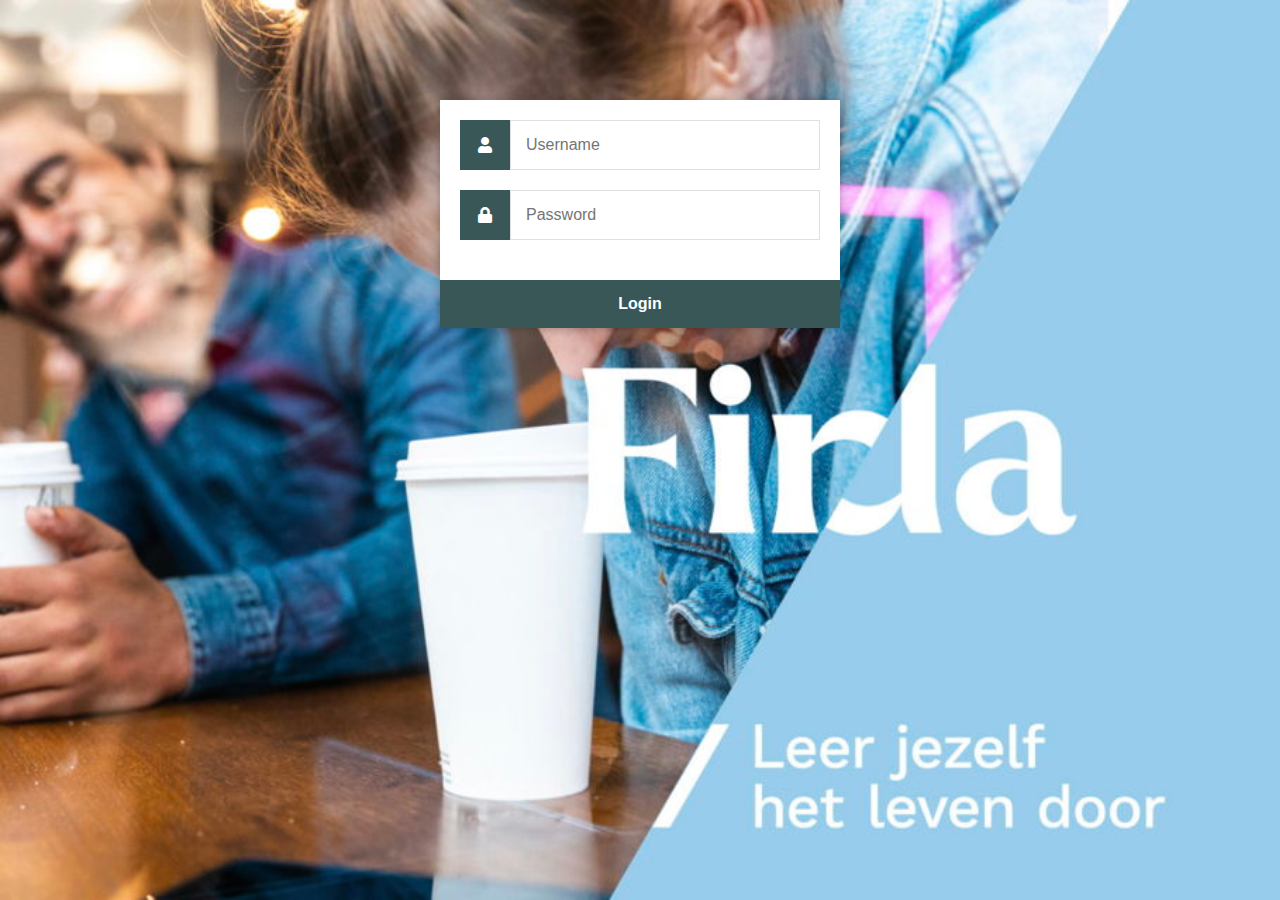
<file: index.html>
<!DOCTYPE html>
<html>

<head>
    <meta charset="utf-8">
    <title>Login</title>
    <link rel="stylesheet" href="https://use.fontawesome.com/releases/v5.7.1/css/all.css">
    <link href="style.css" rel="stylesheet" type="text/css">
</head>

<body class="bodylogin">
    <div class="login">
        <form action="authenticate.php" method="post">
            <label for="username">
                <i class="fas fa-user"></i>
            </label>
            <input type="text" name="username" placeholder="Username" id="username" required>
            <label for="password">
                <i class="fas fa-lock"></i>
            </label>
            <input type="password" name="password" placeholder="Password" id="password" required>
            <input type="submit" value="Login">
        </form>
    </div>
</body>

</html>
</file>
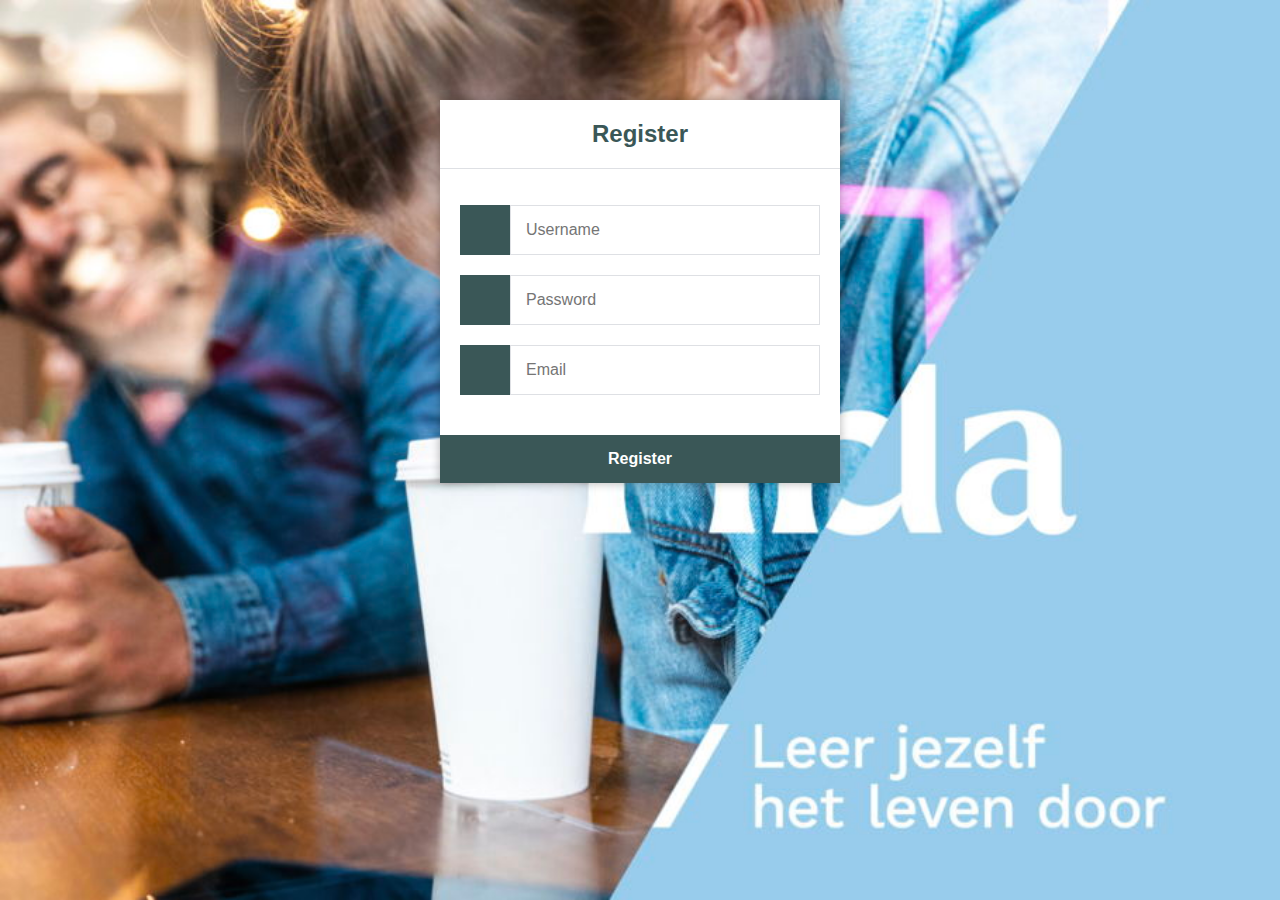
<file: register.html>
<!DOCTYPE html>
<html>

<head>
	<meta charset="utf-8">
	<title>Register</title>
	<link href="style.css" rel="stylesheet">
	<link rel="stylesheet" href="https://cdnjs.cloudflare.com/ajax/libs/font-awesome/6.2.0/css/all.min.css"
		integrity="sha512-xh6O/CkQoPOWDdYTDqeRdPCVd1SpvCA9XXcUnZS2FmJNp1coAFzvtCN9BmamE+4aHK8yyUHUSCcJHgXloTyT2A=="
		crossorigin="anonymous" referrerpolicy="no-referrer">
</head>

<body class="bodyregister">
	<div class="register">
		<h1>Register</h1>
		<form action="register.php" method="post" autocomplete="off">
			<label for="username">
				<i class="fas fa-user"></i>
			</label>
			<input type="text" name="username" placeholder="Username" id="username" required>
			<label for="password">
				<i class="fas fa-lock"></i>
			</label>
			<input type="password" name="password" placeholder="Password" id="password" required>
			<label for="email">
				<i class="fas fa-envelope"></i>
			</label>
			<input type="email" name="email" placeholder="Email" id="email" required>
			<input type="submit" value="Register">
		</form>
	</div>
</body>

</html>
</file>
<file: style.css>
* {
    box-sizing: border-box;
    font-family: -apple-system, BlinkMacSystemFont, "segoe ui", roboto, oxygen, ubuntu, cantarell, "fira sans", "droid sans", "helvetica neue", Arial, sans-serif;
    font-size: 16px;
}

body {
    background-color: #2f4443;
}

.bodylogin {
    background-image: url('images/firda_achtergrond.png');
    background-repeat: no-repeat;
    background-attachment: fixed;
    background-size: cover;
}

.login {
    width: 400px;
    background-color: #ffffff;
    box-shadow: 0 0 9px 0 rgba(0, 0, 0, 0.3);
    margin: 100px auto;
}

.login h1 {
    text-align: center;
    color: #2f4443;
    font-size: 24px;
    padding: 20px 0 20px 0;
    border-bottom: 1px solid #dee0e4;
}

.login form {
    display: flex;
    flex-wrap: wrap;
    justify-content: center;
    padding-top: 20px;
}

.login form label {
    display: flex;
    justify-content: center;
    align-items: center;
    width: 50px;
    height: 50px;
    background-color: #3a5757;
    color: #ffffff;
}

.login form input[type="password"],
.login form input[type="text"] {
    width: 310px;
    height: 50px;
    border: 1px solid #dee0e4;
    margin-bottom: 20px;
    padding: 0 15px;
}

.login form input[type="submit"] {
    width: 100%;
    padding: 15px;
    margin-top: 20px;
    background-color: #3a5757;
    border: 0;
    cursor: pointer;
    font-weight: bold;
    color: #ffffff;
    transition: background-color 0.2s;
}

.login form input[type="submit"]:hover {
    background-color: #3a5757;
    transition: background-color 0.2s;
}

.register {
    width: 400px;
    background-color: #ffffff;
    box-shadow: 0 0 9px 0 rgba(0, 0, 0, 0.3);
    margin: 100px auto;
}

.bodyregister {
    background-image: url('images/firda_achtergrond.png');
    background-repeat: no-repeat;
    background-attachment: fixed;
    background-size: cover;
}

.register h1 {
    text-align: center;
    color: #3a5757;
    font-size: 24px;
    padding: 20px 0 20px 0;
    border-bottom: 1px solid #dee0e4;
}

.register form {
    display: flex;
    flex-wrap: wrap;
    justify-content: center;
    padding-top: 20px;
}

.register form label {
    display: flex;
    justify-content: center;
    align-items: center;
    width: 50px;
    height: 50px;
    background-color: #3a5757;
    color: #ffffff;
}

.register form input[type="password"],
.register form input[type="text"],
.register form input[type="email"] {
    width: 310px;
    height: 50px;
    border: 1px solid #dee0e4;
    margin-bottom: 20px;
    padding: 0 15px;
}

.register form input[type="submit"] {
    width: 100%;
    padding: 15px;
    margin-top: 20px;
    background-color: #3a5757;
    border: 0;
    cursor: pointer;
    font-weight: bold;
    color: #ffffff;
    transition: background-color 0.2s;
}

.register form input[type="submit"]:hover {
    background-color: #3a5757;
    transition: background-color 0.2s;
}

.navtop {
    background-color: #3a5757;
    height: 60px;
    width: 100%;
    border: 0;
}

.navtop div {
    display: flex;
    margin: 0 auto;
    width: 1000px;
    height: 100%;
}

.navtop div img,
.navtop div a {
    display: inline-flex;
    align-items: center;
}

.navtop div img {
    flex: 1;
    padding: 0;
    margin: 0;
    color: #eaebed;
    font-weight: normal;
}

.navtop div a {
    padding: 0 20%;
    text-decoration: none;
    color: #c1c4c8;
    font-weight: bold;
}

.navtop div a i {
    padding: 2px 8px 0 0;
}

.navtop div a:hover {
    color: #eaebed;
}

.wrapper {
    width: 600px;
    margin: 0 auto;
}

table tr td:last-child {
    width: 120px;
}

* {
    box-sizing: border-box;
}

body {
    margin: 0;
    font-family: Arial, Helvetica, sans-serif;
}

.topnav {
    overflow: hidden;
    background-color: #e9e9e9;
}

.topnav a {
    float: left;
    display: block;
    color: #2f4443;
    text-align: center;
    padding: 14px 16px;
    text-decoration: none;
    font-size: 17px;
}

.topnav a:hover {
    background-color: #ddd;
    color: #2f4443;
}

.topnav a.active {
    background-color: #7e9e9b;
    color: white;
}

.topnav .search-container {
    float: right;
}

.topnav input[type=text] {
    padding: 6px;
    margin-top: 8px;
    font-size: 17px;
    border: none;
}

.topnav .search-container button {
    float: right;
    padding: 6px;
    margin-top: 8px;
    margin-right: 16px;
    background: #ddd;
    font-size: 17px;
    border: none;
    cursor: pointer;
}

.topnav .search-container button:hover {
    background: #ccc;
}

@media screen and (max-width: 600px) {
    .topnav .search-container {
        float: none;
    }

    .topnav a,
    .topnav input[type=text],
    .topnav .search-container button {
        float: none;
        display: block;
        text-align: left;
        width: 100%;
        margin: 0;
        padding: 14px;
    }

    .topnav input[type=text] {
        border: 1px solid #ccc;
    }
}

.wrapper {
    width: 600px;
    margin: 0 auto;
}

table tr td:last-child {
    width: 120px;
}
</file>
